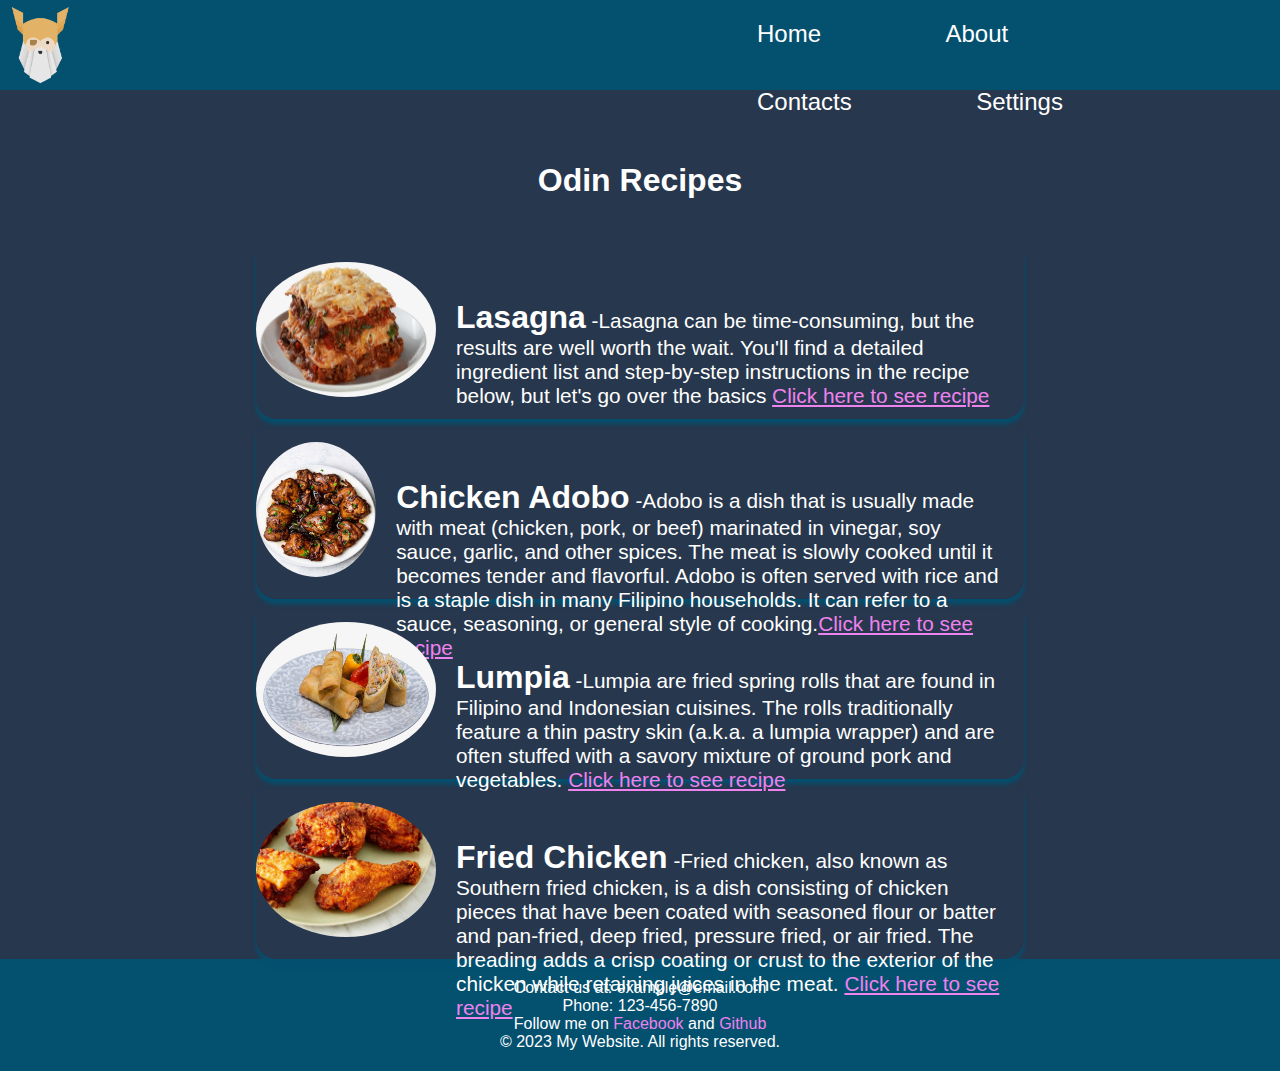
<file: index.html>
<!DOCTYPE html>
<html lang="en">
<head>
    <meta charset="UTF-8">
    <meta name="viewport" content="width=, initial-scale=1.0">
    <title>Odin's Store</title>
    <link rel="stylesheet" href="style.css">
</head>
<body>
    <div class="top-nav">
        <img src="Odin-logo.png" alt="Odin-Logo">
        <ul>
            <li ><a href="#" target="_self" rel="noopener noreferrer">Home</a></li>
            <li ><a href="#" target="_self" rel="noopener noreferrer">About</a></li>
            <li ><a href="#" target="_self" rel="noopener noreferrer">Contacts</a></li>
            <li ><a href="#" target="_self" rel="noopener noreferrer">Settings</a></li>

        </ul>
    </div>
    <h1>Odin Recipes</h1>
    <div class="container">
        <div class="lasagna-recipe">
            <img src="Lasagna.png" alt="Lasagna-photo">
            <p><strong style="font-size: 2rem;">Lasagna</strong> -Lasagna can be time-consuming, but the results are well worth the wait. You'll find a detailed ingredient list and step-by-step instructions in the recipe below, but let's go over the basics <a style="color: violet;" href="recipes/lasagna.html" target="_blank" rel="noopener noreferrer">Click here to see recipe</a></p>

        </div>
        <div class="Adobo-recipe">
            <img src="Chicken-Adobo.jpg" alt="Chickem-Adobo-photo">
            <p><strong style="font-size: 2rem;">Chicken Adobo</strong> -Adobo is a dish that is usually made with meat (chicken, pork, or beef) marinated in vinegar, soy sauce, garlic, and other spices. The meat is slowly cooked until it becomes tender and flavorful. Adobo is often served with rice and is a staple dish in many Filipino households. It can refer to a sauce, seasoning, or general style of cooking.<a style="color: violet;" href="recipes/adobo.html" target="_blank" rel="noopener noreferrer" >Click here to see recipe</a></p>

        </div>  
        <div class="Lumpia-recipe">
            <img src="Lumpia.png" alt="Lumpia-photo">
            <p><strong style="font-size: 2rem;">Lumpia</strong> -Lumpia are fried spring rolls that are found in Filipino and Indonesian cuisines. The rolls traditionally feature a thin pastry skin (a.k.a. a lumpia wrapper) and are often stuffed with a savory mixture of ground pork and vegetables. <a style="color: violet;" href="recipes/lumpia.html" target="_blank" rel="noopener noreferrer" >Click here to see recipe</a></p>

        </div>
        <div class="Chicken-recipe">
            <img src="Fried-Chicken.jpg" alt="Friedphoto">
            <p><strong style="font-size: 2rem;">Fried Chicken</strong> -Fried chicken, also known as Southern fried chicken, is a dish consisting of chicken pieces that have been coated with seasoned flour or batter and pan-fried, deep fried, pressure fried, or air fried. The breading adds a crisp coating or crust to the exterior of the chicken while retaining juices in the meat. <a style="color: violet;" href="recipes/fried-chicken.html" target="_blank" rel="noopener noreferrer" >Click here to see recipe</a></p>

        </div>
    </div>
    <footer>
        <p>Contact us at: example@email.com</p>
        <p>Phone: 123-456-7890</p>
        <p>
            Follow me on <a href="https://www.facebook.com/arnel.jocosol" target="_blank" rel="noopener noreferrer">Facebook</a>
            and <a href="https://github.com/hokosoru" target="_blank" rel="noopener noreferrer">Github</a>
        </p>
        <p>&copy; 2023 My Website. All rights reserved.</p>
    </footer>
</body>
</html>
</file>
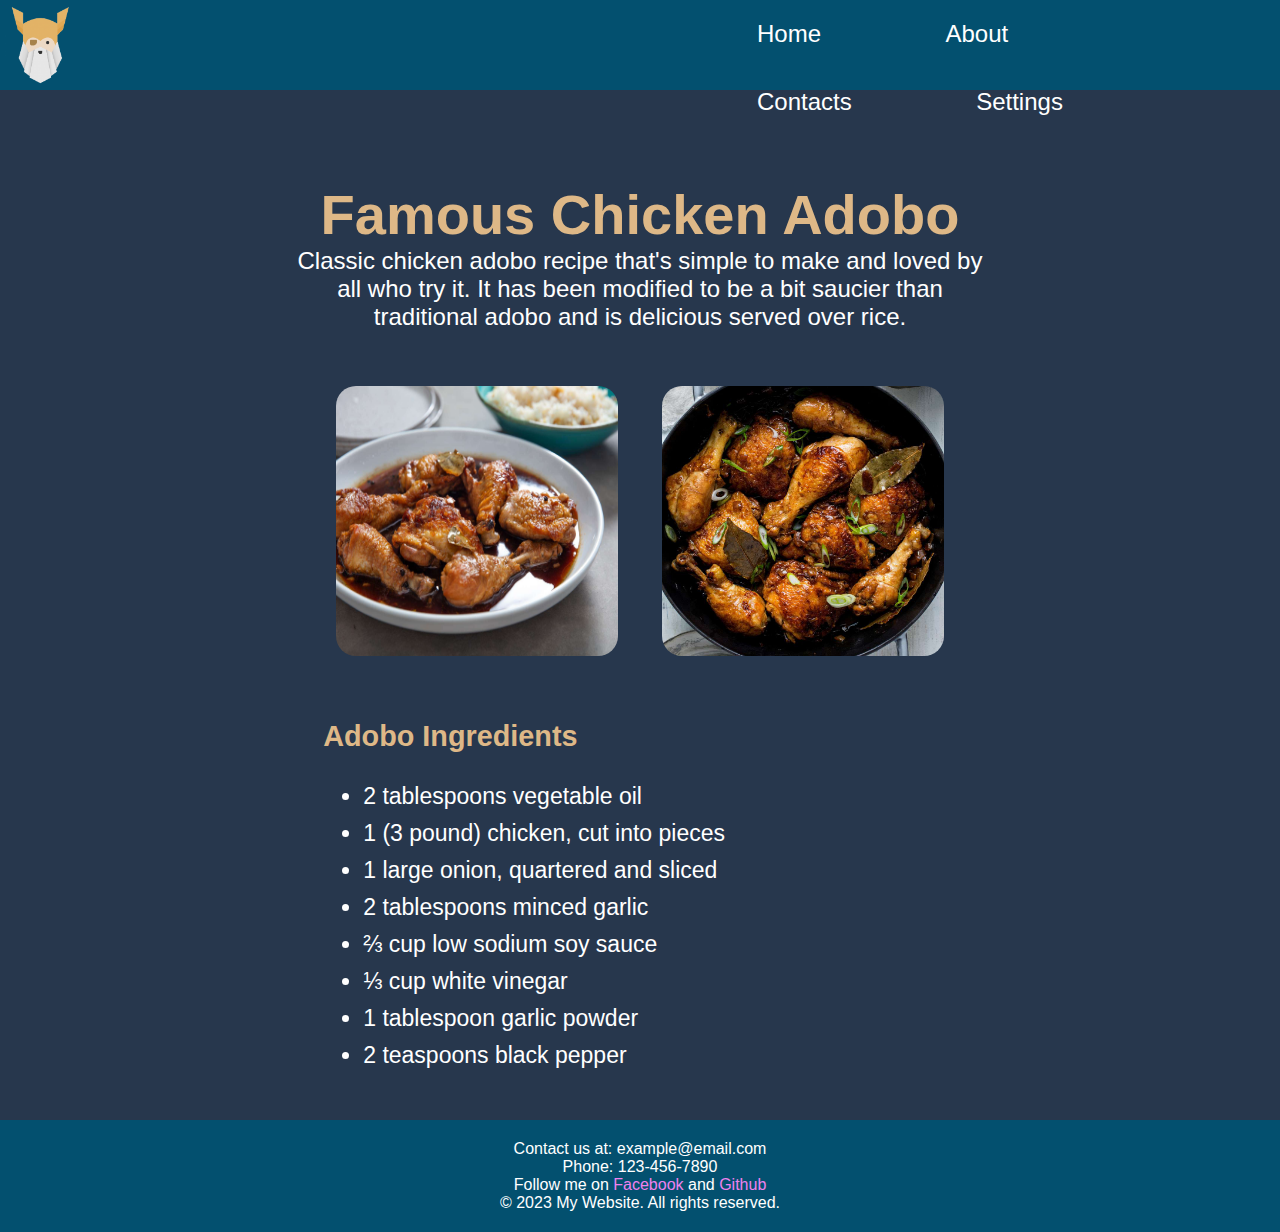
<file: recipes/adobo.html>
<!DOCTYPE html>
<html lang="en">
<head>
    <meta charset="UTF-8">
    <meta name="viewport" content="width=device-width, initial-scale=1.0">
    <link rel="stylesheet" href="recipes-style.css">
    <title>Adobo Recipe</title>
</head>
<body>
    <div class="top-nav">
        <img src="Odin-logo.png" alt="Odin-Logo">
        <ul>
            <li ><a href="#" target="_self" rel="noopener noreferrer">Home</a></li>
            <li ><a href="#" target="_self" rel="noopener noreferrer">About</a></li>
            <li ><a href="#" target="_self" rel="noopener noreferrer">Contacts</a></li>
            <li ><a href="#" target="_self" rel="noopener noreferrer">Settings</a></li>

        </ul>
    </div>
    <div class="adobo-recipes">
        <h1>Famous Chicken Adobo</h1>
        <p>Classic chicken adobo recipe that's simple to make and loved by all who try it. It has been modified to be a bit saucier than traditional adobo and is delicious served over rice.</p>
        <div class="adobo-image">
            <img src="adobo.jpg" alt="Lasagna-Finish-Product-Photo">
            <img src="adobo1.jpg" alt="Lasagna-Finish-Product-Photo">
        </div>
        <div class="adobo-ingred">
            <h3>Adobo Ingredients</h3>
            <ul>
                <li>2 tablespoons vegetable oil</li>
                <li>1 (3 pound) chicken, cut into pieces</li>
                <li>1 large onion, quartered and sliced</li>
                <li>2 tablespoons minced garlic</li>
                <li>⅔ cup low sodium soy sauce</li>
                <li>⅓ cup white vinegar</li>
                <li>1 tablespoon garlic powder</li>
                <li>2 teaspoons black pepper</li>
                <li>1 bay leaf</li>
            </ul>
            <h3>How to cook Adobo Step-by-Step</h3>
            <ol>
                <li>Heat vegetable oil in a large skillet over medium-high heat. Cook chicken pieces until golden brown, 2 to 3 minutes per side. Transfer chicken to a plate and set aside.</li>
                <li>Add onion and garlic to the skillet; cook until softened and brown, about 6 minutes.</li>
                <li>Pour in soy sauce and vinegar and season with garlic powder, black pepper, and bay leaf.</li>
                <li>Return chicken to pan, increase heat to high, and bring to a boil. Reduce heat to medium-low, cover, and simmer until chicken is tender and cooked through, 35 to 40 minutes.</li>
            </ol>
            <h3>Cooking Tips for Adobo</h3>
            <p>Cooking adobo is relatively simple, but there are a few things to keep in mind to ensure an authentic, flavorful dish:</p>
            <ul>
                <li>Use a fatty cut of meat. This kind of cut will result in a more tender and flavorful dish.</li>
                <li>Marinate the meat overnight. The longer you marinate the meat, the more intense flavors you'll unlock.</li>
                <li>Low and slow cooking method. Adobo is typically cooked over low heat for a long period of time. This allows the flavors to meld together and the meat to become tender.</li>
                <li>Taste and adjust seasoning as needed. Adobo is a dish that can be adjusted to suit personal preferences. If you prefer a sweeter adobo, add a bit more sugar. Throw in more chili peppers if you like it hot.</li>
            </ul>
        </div>
    </div>
    <footer>
        <p>Contact us at: example@email.com</p>
        <p>Phone: 123-456-7890</p>
        <p>
            Follow me on <a href="https://www.facebook.com/arnel.jocosol" target="_blank" rel="noopener noreferrer">Facebook</a>
            and <a href="https://github.com/hokosoru" target="_blank" rel="noopener noreferrer">Github</a>
        </p>
        <p>&copy; 2023 My Website. All rights reserved.</p>
    </footer>
</body>
</html>
</file>
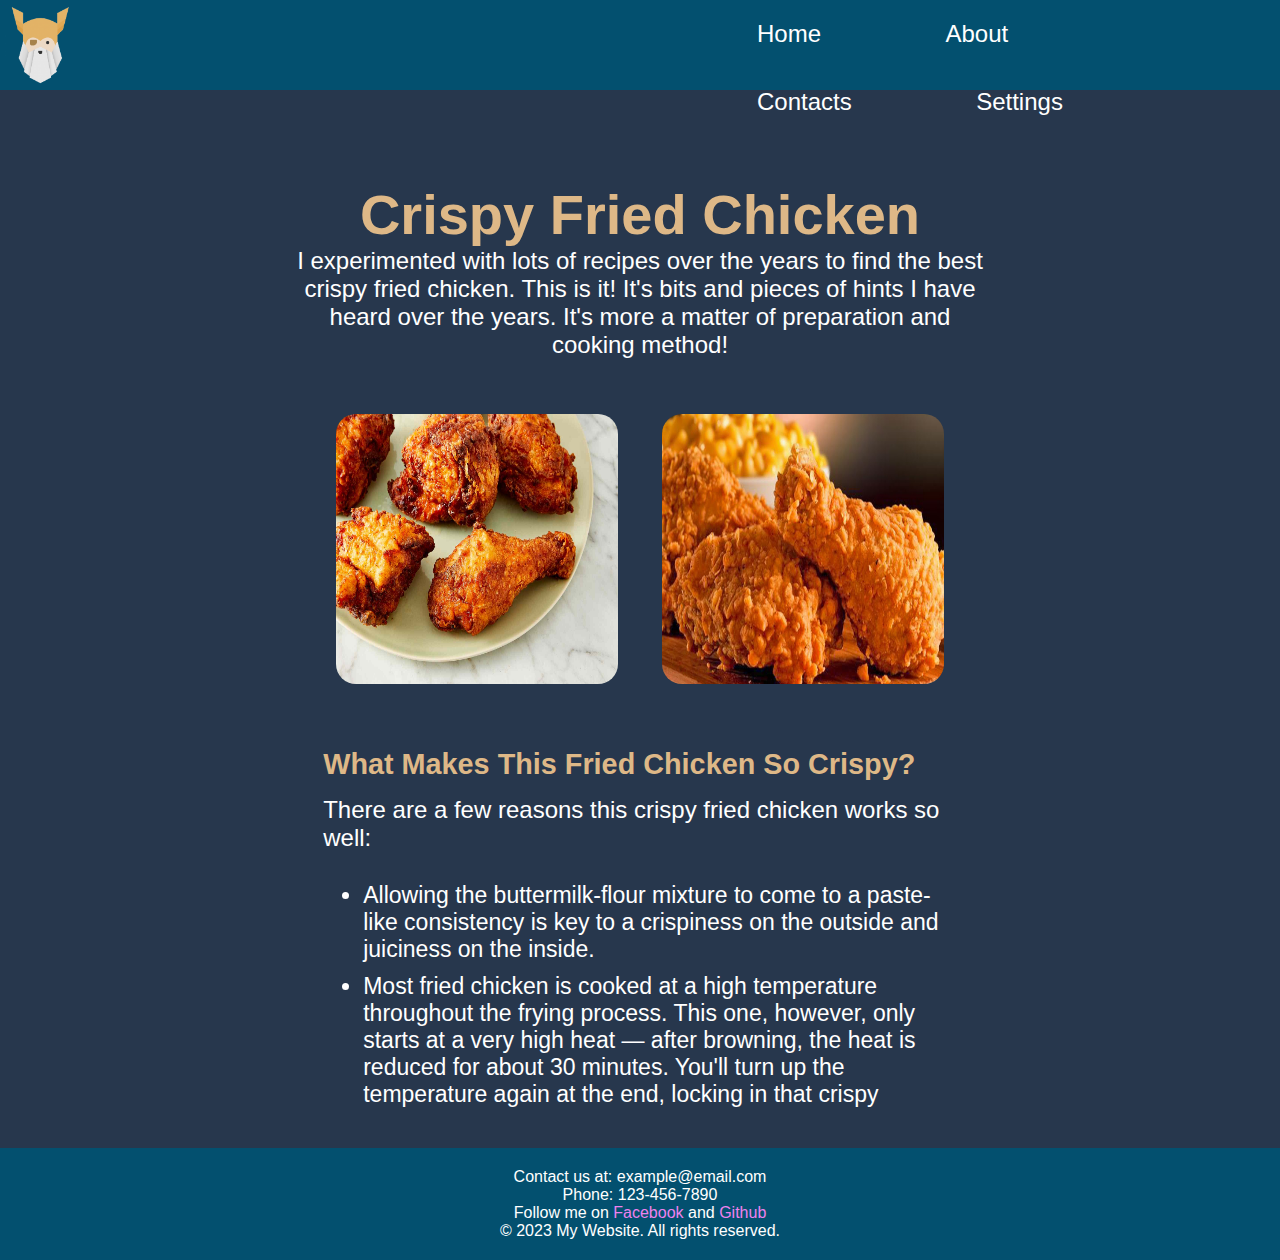
<file: recipes/fried-chicken.html>
<!DOCTYPE html>
<html lang="en">
<head>
    <meta charset="UTF-8">
    <meta name="viewport" content="width=device-width, initial-scale=1.0">
    <link rel="stylesheet" href="recipes-style.css">
    <title>Fried Chicken Recipe</title>
</head>
<body>
    <div class="top-nav">
        <img src="Odin-logo.png" alt="Odin-Logo">
        <ul>
            <li ><a href="#" target="_self" rel="noopener noreferrer">Home</a></li>
            <li ><a href="#" target="_self" rel="noopener noreferrer">About</a></li>
            <li ><a href="#" target="_self" rel="noopener noreferrer">Contacts</a></li>
            <li ><a href="#" target="_self" rel="noopener noreferrer">Settings</a></li>

        </ul>
    </div>
    <div class="fried-chicken-recipes">
        <h1>Crispy Fried Chicken</h1>
        <p>I experimented with lots of recipes over the years to find the best crispy fried chicken. This is it! It's bits and pieces of hints I have heard over the years. It's more a matter of preparation and cooking method!</p>
        <div class="fried-chicken-image">
            <img src="fried-chicken.jpg" alt="Lasagna-Finish-Product-Photo">
            <img src="fried-chicken1.jpg" alt="Lasagna-Finish-Product-Photo">
        </div>
        <div class="fried-chicken-ingred">
            <h3>What Makes This Fried Chicken So Crispy?</h3>
            <p>There are a few reasons this crispy fried chicken works so well:</p>
            <ul>
                <li>Allowing the buttermilk-flour mixture to come to a paste-like consistency is key to a crispiness on the outside and juiciness on the inside.</li>
                <li>Most fried chicken is cooked at a high temperature throughout the frying process. This one, however, only starts at a very high heat — after browning, the heat is reduced for about 30 minutes. You'll turn up the temperature again at the end, locking in that crispy texture.</li>
                <li>Paprika adds smoky flavor and has a low smoke point, which helps with browning the chicken.</li>
            </ul>
            <h3>Crispy Fried Chicken Ingredients</h3>
            <p>Here's what you'll need to make the best, crispiest fried chicken of your life:</p>
            <ul>
                <li><strong style="color: orange;">Chicken </strong>Cut a four-pound whole chicken into pieces or purchase four pounds of breasts, drumsticks, wings, legs, and/or thighs at the grocery store.</li>
                <li><strong style="color: orange;">Buttermilk </strong>Acidic buttermilk tenderizes the chicken without making it too tough. Also, it helps the flour mixture stick to the chicken.</li>
                <li><strong style="color: orange;">Flour </strong>All-purpose flour gives the buttermilk and seasonings something to stick to, while ensuring a wonderfully crispy crust.</li>
                <li><strong style="color: orange;">Seasonings </strong>This crispy fried chicken recipe calls for paprika (which helps with browning), salt, and pepper. You can add more spices and seasonings to taste.</li>
                <li><strong style="color: orange;">Oil </strong>Vegetable oil is perfect for frying chicken because it has a high smoke point.</li>
            </ul>
            <h3>Steps on How to Make Crispy Fried Chicken</h3>
            <ol>
                <li>Take your cut up chicken pieces and skin them if you prefer.</li>
                <li>Put the flour in a large plastic bag (let the amount of chicken you are cooking dictate the amount of flour you use). Season the flour with paprika, salt and pepper to taste (paprika helps to brown the chicken).</li>
                <li>Dip chicken pieces in buttermilk then, a few at a time, put them in the bag with the flour, seal the bag and shake to coat well.</li>
                <li>Place the coated chicken on a cookie sheet or tray, and cover with a clean dish towel or waxed paper. <i>LET SIT UNTIL THE FLOUR IS OF A PASTE-LIKE CONSISTENCY. THIS IS CRUCIAL!</i> </li>
                <li>Fill a large skillet (cast iron is best) about 1/3 to 1/2 full with vegetable oil. Heat until VERY hot.</li>
                <li>Put in as many chicken pieces as the skillet can hold. Brown the chicken in HOT oil on both sides.</li>
                <li>When browned, reduce heat and cover skillet; let cook for 30 minutes (the chicken will be cooked through but not crispy). Remove cover, raise heat again, and continue to fry until crispy.</li>
                <li>Drain the fried chicken on paper towels. Depending on how much chicken you have, you may have to fry in a few shifts. Keep the finished chicken in a slightly warm oven while preparing the rest.</li>
            </ol>
        </div>
    </div>
    <footer>
        <p>Contact us at: example@email.com</p>
        <p>Phone: 123-456-7890</p>
        <p>
            Follow me on <a href="https://www.facebook.com/arnel.jocosol" target="_blank" rel="noopener noreferrer">Facebook</a>
            and <a href="https://github.com/hokosoru" target="_blank" rel="noopener noreferrer">Github</a>
        </p>
        <p>&copy; 2023 My Website. All rights reserved.</p>
    </footer>
</body>
</html>
</file>
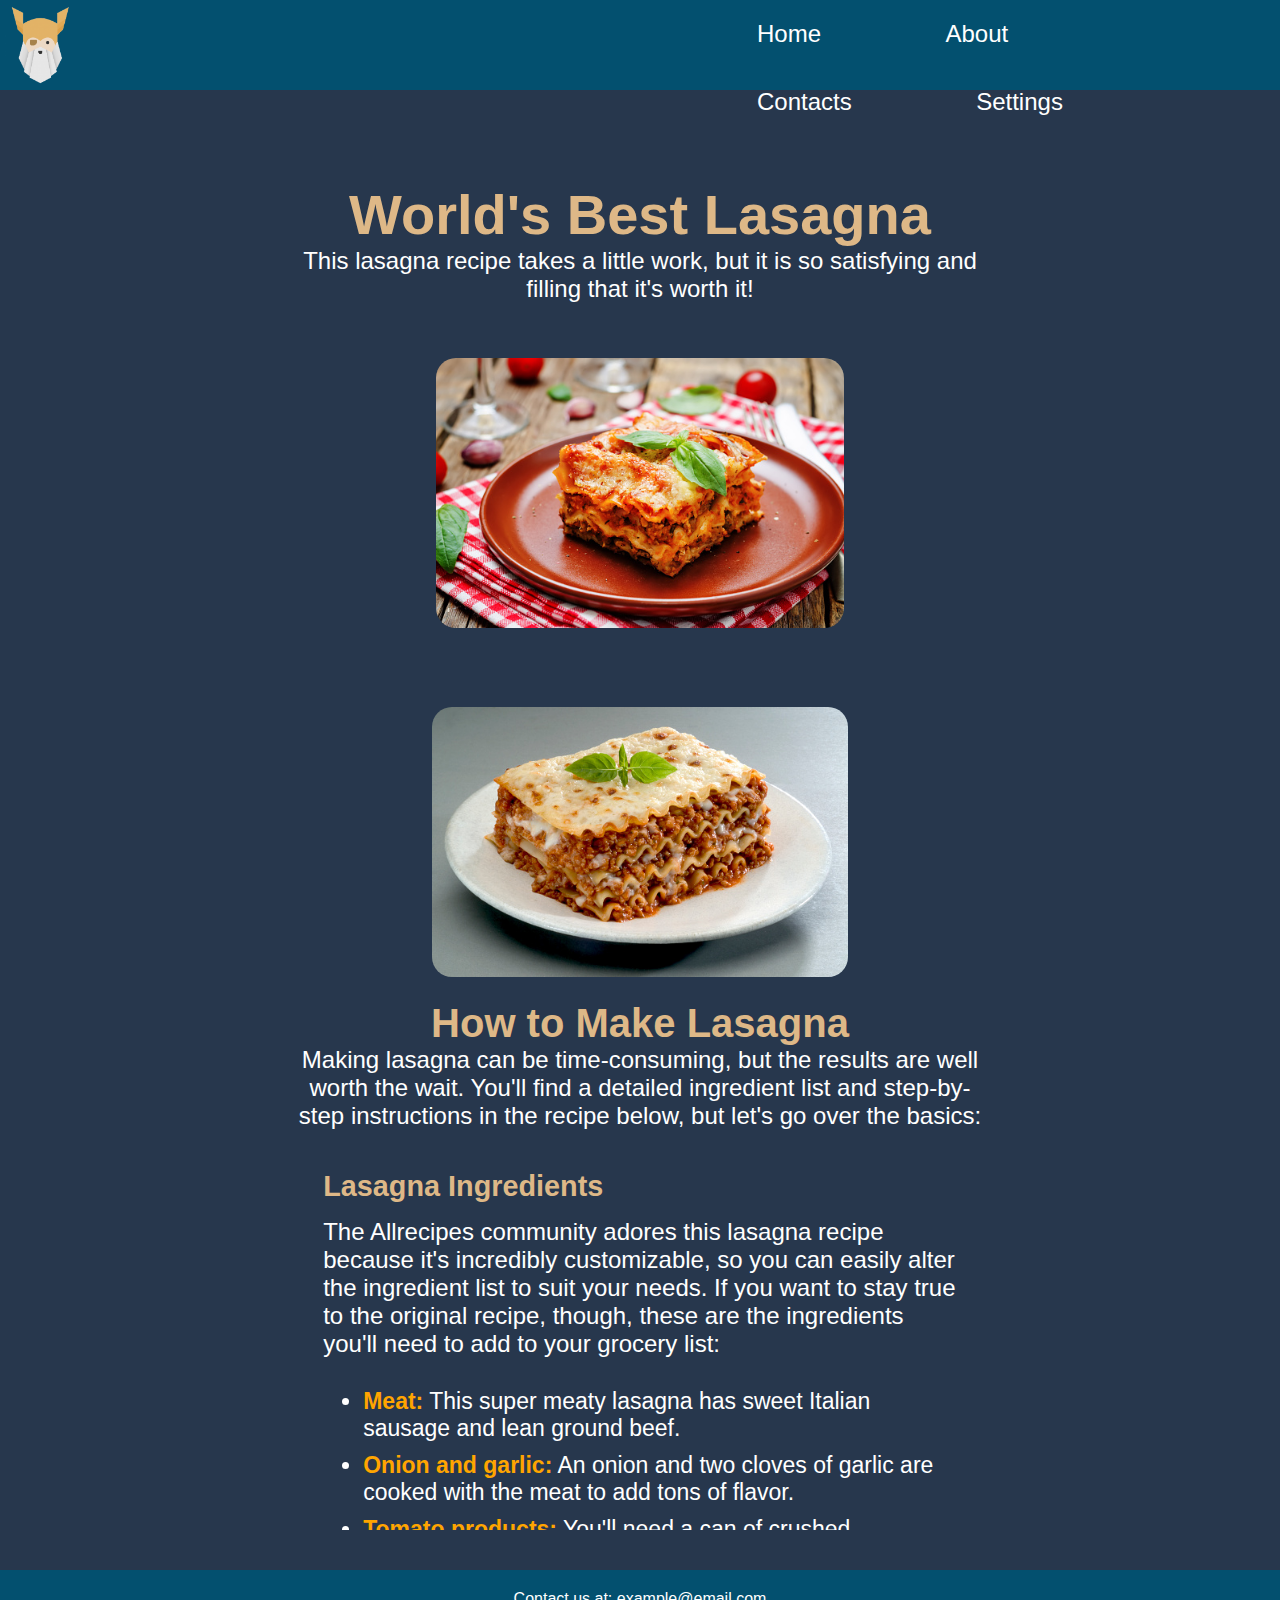
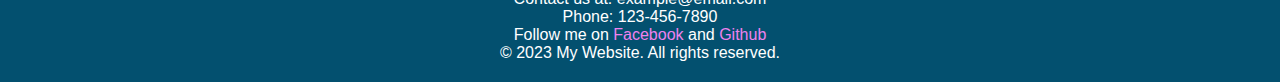
<file: recipes/lasagna.html>
<!DOCTYPE html>
<html lang="en">
<head>
    <meta charset="UTF-8">
    <meta name="viewport" content="width=device-width, initial-scale=1.0">
    <link rel="stylesheet" href="recipes-style.css">
    <title>Lasagna Recipe</title>
</head>
<body>
    <div class="top-nav">
        <img src="Odin-logo.png" alt="Odin-Logo">
        <ul>
            <li ><a href="#" target="_self" rel="noopener noreferrer">Home</a></li>
            <li ><a href="#" target="_self" rel="noopener noreferrer">About</a></li>
            <li ><a href="#" target="_self" rel="noopener noreferrer">Contacts</a></li>
            <li ><a href="#" target="_self" rel="noopener noreferrer">Settings</a></li>

        </ul>
    </div>
    <div class="lasagna-recipes">
        <h1>World's Best Lasagna</h1>
        <p>This lasagna recipe takes a little work, but it is so satisfying and filling that it's worth it!</p>
        <div class="lasagna-image">
            <img src="lasagna.jpg" alt="Lasagna-Finish-Product-Photo">
            <img src="lasagna1.jpg" alt="Lasagna-Finish-Product-Photo">
        </div>
        <h2>How to Make Lasagna</h2>
        <p>Making lasagna can be time-consuming, but the results are well worth the wait. You'll find a detailed ingredient list and step-by-step instructions in the recipe below, but let's go over the basics:</p>
        <div class="lasagna-ingred">
            <h3>Lasagna Ingredients</h3>
            <p>The Allrecipes community adores this lasagna recipe because it's incredibly customizable, so you can easily alter the ingredient list to suit your needs. If you want to stay true to the original recipe, though, these are the ingredients you'll need to add to your grocery list:</p>
            <ul>
                <li><strong style="color: orange;">Meat:</strong> This super meaty lasagna has sweet Italian sausage and lean ground beef.</li>
                <li><strong style="color: orange;">Onion and garlic:</strong> An onion and two cloves of garlic are cooked with the meat to add tons of flavor.</li>
                <li><strong style="color: orange;">Tomato products:</strong> You'll need a can of crushed tomatoes, two cans of tomato sauce, and two cans of tomato paste.</li>
                <li><strong style="color: orange;">Sugar:</strong> Two tablespoons of white sugar add subtle sweetness and enhance the flavor of the sauce.</li>
                <li><strong style="color: orange;">Spices and seasonings:</strong> This lasagna recipe is flavored with fresh parsley, dried basil leaves, salt, Italian seasoning, fennel seeds, and black pepper.</li>
                <li><strong style="color: orange;">Lasagna noodles:</strong> Use store-bought or homemade lasagna noodles.</li>
                <li><strong style="color: orange;">Cheeses:</strong> Parmesan, mozzarella, and ricotta cheese make this lasagna extra decadent.</li>
                <li><strong style="color: orange;">Egg: </strong>An egg helps bind the ricotta so it doesn't ooze out of the lasagna when you cut into it.</li>
            </ul>
            <h3>How to cook Lasagna Step-by-Step</h3>
            <p>Here's a very brief overview of what you can expect when you make homemade lasagna:</p>
            <ol>
                <li>Make the meat sauce.</li>
                <li>Cook the noodles.</li>
                <li>Make the ricotta mixture.</li>
                <li>Layer the lasagna according to the recipe instructions.</li>
                <li>Cover with foil and bake.</li>
                <li>Let the lasagna rest before serving.</li>
            </ol>
            <h3>How to Layer Lasagna</h3>
            <p>The detailed layering instructions can be found in the recipe below, but this is the order you'll follow:</p>
            <ol>
                <li>Meat sauce</li>
                <li>Noodles</li>
                <li>Ricotta mixture</li>
                <li>Mozzarella slices</li>
                <li>Meat sauce</li>
                <li>Parmesan cheese</li>
                <li>Repeat the layers, then top with the remaining Parmesan.</li>
            </ol>
            <h3>How Long to Cook Lasagna</h3>
            <p>The assembled lasagna should take about 50 minutes to cook in an oven preheated to 375 degrees F. Cover it with foil for the first 25 minutes, then let it cook uncovered for the final 25 minutes. Also, it's important to let the lasagna rest at room temperature for about 15 minutes before you cut into it.</p>
        </div>
    </div>
    <footer>
        <p>Contact us at: example@email.com</p>
        <p>Phone: 123-456-7890</p>
        <p>
            Follow me on <a href="https://www.facebook.com/arnel.jocosol" target="_blank" rel="noopener noreferrer">Facebook</a>
            and <a href="https://github.com/hokosoru" target="_blank" rel="noopener noreferrer">Github</a>
        </p>
        <p>&copy; 2023 My Website. All rights reserved.</p>
    </footer>
</body>
</html>
</file>
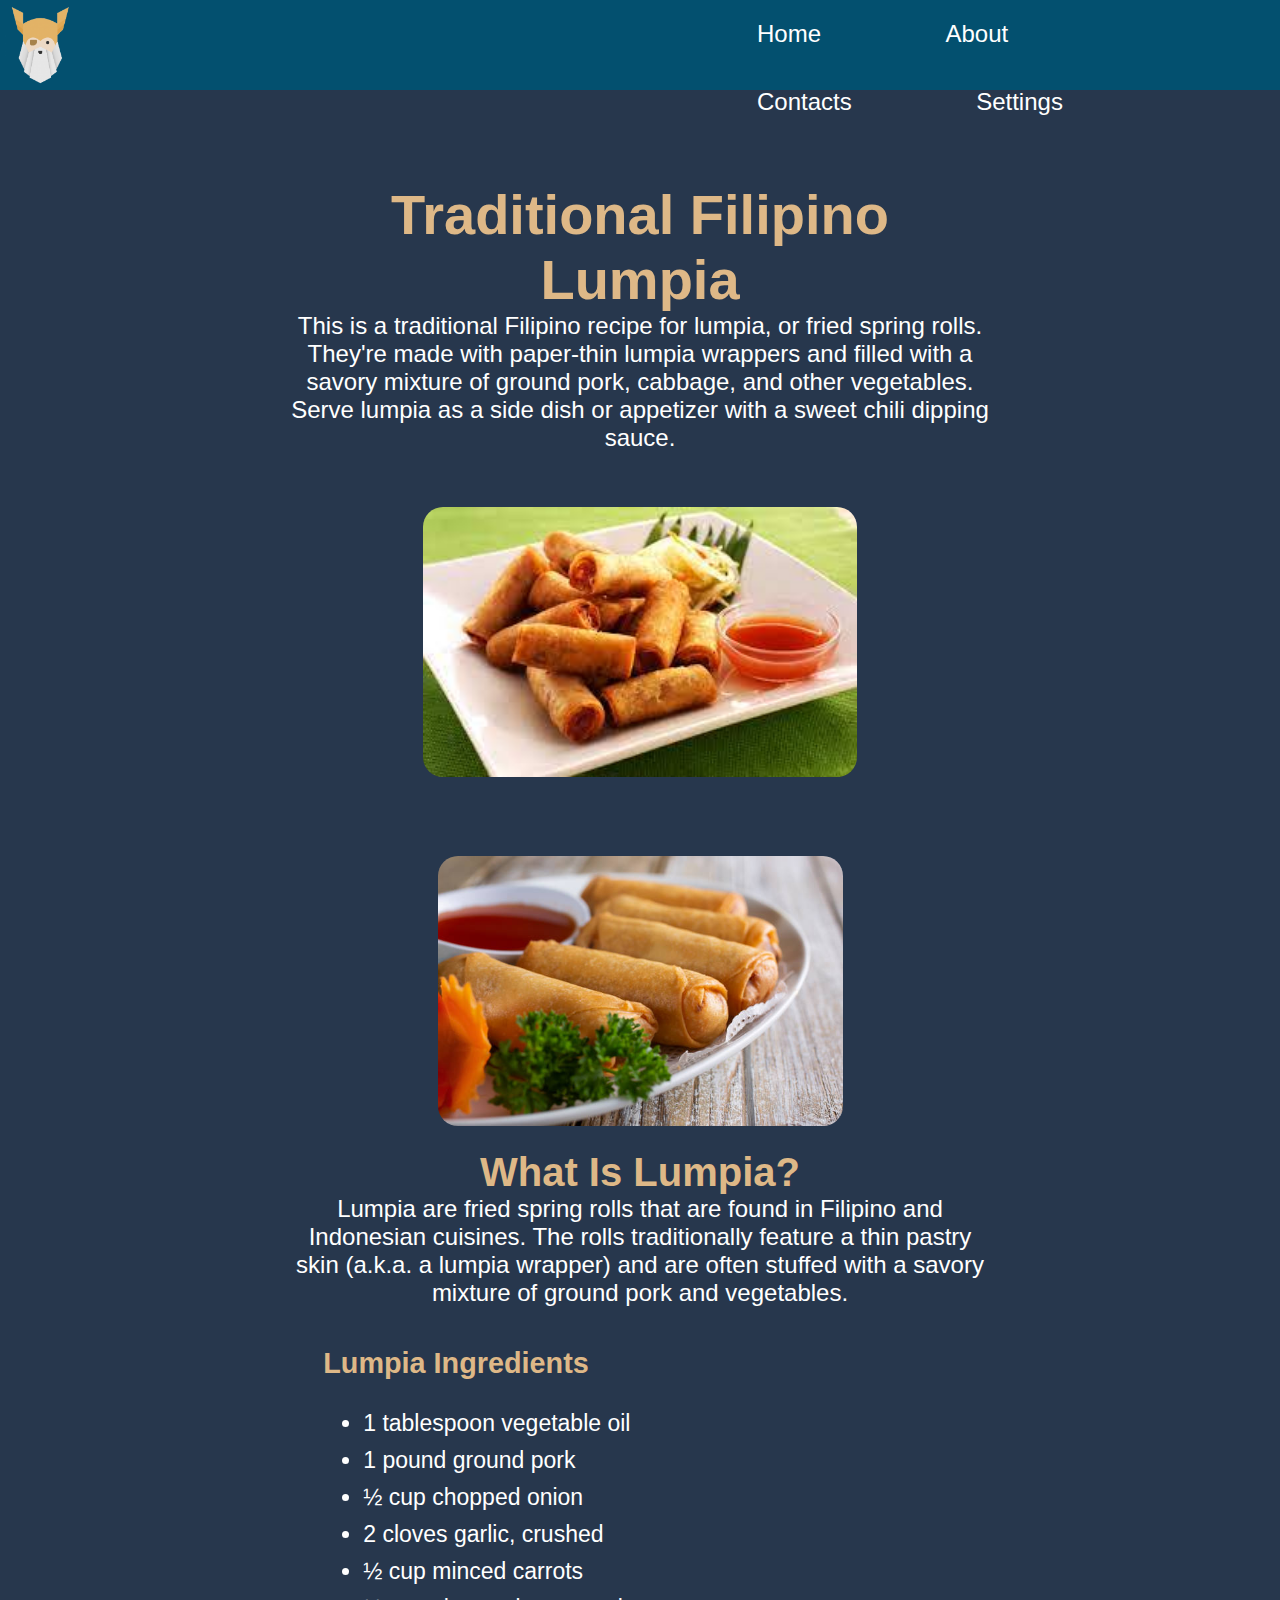
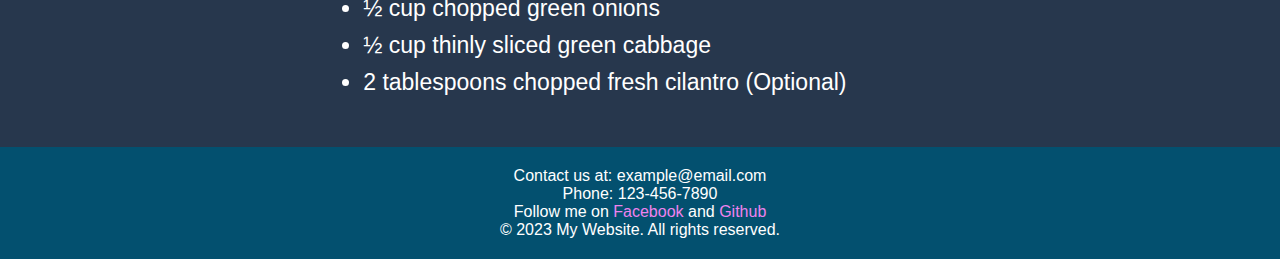
<file: recipes/lumpia.html>
<!DOCTYPE html>
<html lang="en">
<head>
    <meta charset="UTF-8">
    <meta name="viewport" content="width=device-width, initial-scale=1.0">
    <link rel="stylesheet" href="recipes-style.css">
    <title>Lumpia Recipe</title>
</head>
<body>
    <div class="top-nav">
        <img src="Odin-logo.png" alt="Odin-Logo">
        <ul>
            <li ><a href="#" target="_self" rel="noopener noreferrer">Home</a></li>
            <li ><a href="#" target="_self" rel="noopener noreferrer">About</a></li>
            <li ><a href="#" target="_self" rel="noopener noreferrer">Contacts</a></li>
            <li ><a href="#" target="_self" rel="noopener noreferrer">Settings</a></li>

        </ul>
    </div>
    <div class="lasagna-recipes">
        <h1>Traditional Filipino Lumpia</h1>
        <p>This is a traditional Filipino recipe for lumpia, or fried spring rolls. They're made with paper-thin lumpia wrappers and filled with a savory mixture of ground pork, cabbage, and other vegetables. Serve lumpia as a side dish or appetizer with a sweet chili dipping sauce.</p>
        <div class="lasagna-image">
            <img src="lumpia.jpeg" alt="Lasagna-Finish-Product-Photo">
            <img src="lumpia1.jpg" alt="Lasagna-Finish-Product-Photo">
        </div>
        <h2>What Is Lumpia?</h2>
        <p>Lumpia are fried spring rolls that are found in Filipino and Indonesian cuisines. The rolls traditionally feature a thin pastry skin (a.k.a. a lumpia wrapper) and are often stuffed with a savory mixture of ground pork and vegetables.</p>
        <div class="lasagna-ingred">
            <h3>Lumpia Ingredients</h3>
            <ul>
                <li>1 tablespoon vegetable oil</li>
                <li>1 pound ground pork</li>
                <li>½ cup chopped onion</li>
                <li>2 cloves garlic, crushed</li>
                <li>½ cup minced carrots</li>
                <li>½ cup chopped green onions</li>
                <li>½ cup thinly sliced green cabbage</li>
                <li>2 tablespoons chopped fresh cilantro (Optional)</li>
                <li>1 teaspoon ground black pepper</li>
                <li>1 teaspoon salt</li>
                <li>1 teaspoon garlic powder</li>
                <li>1 teaspoon soy sauce</li>
                <li>30 lumpia wrappers</li>
                <li>2 cups vegetable oil for frying, or as needed</li>
            </ul>
            <h3>How to make Lumpia Step-by-Step</h3>
            <ol>
                <li>Heat 1 tablespoon vegetable oil in a wok or large skillet over high heat. Add pork; cook and stir until crumbly and no pink is showing, 5 to 7 minutes. Remove pork from the pan and set aside. Drain grease from the pan, leaving just a thin coating.</li>
                <li>Add onion and garlic to the pan; cook and stir until fragrant, about 2 minutes. Stir in the cooked pork, carrots, green onions, cabbage, and cilantro. Season with pepper, salt, garlic powder, and soy sauce. Remove from the heat, and set aside until cool enough to handle, about 5 minutes.</li>
                <li>Assemble lumpia: Place 3 heaping tablespoons of filling diagonally near one corner of a lumpia wrapper, leaving a 1 1/2 inch space at both ends. Fold the side along the length of the filling over the filling, tuck in both ends, and roll neatly and tightly to close. Moisten the other side of the wrapper with water to seal the edge. Transfer to a plate and cover with plastic wrap to retain moisture. Repeat to assemble remaining lumpia.</li>
                <li>Heat 1/2 inch vegetable oil in a heavy skillet over medium heat for 5 minutes.</li>
                <li>Slide 3 to 4 lumpia into the hot oil, making sure the seams are facing down. Fry, turning occasionally, until all sides are golden brown, 1 to 2 minutes. Transfer to a paper towel-lined plate to drain. Repeat to fry remaining lumpia. Serve immediately.</li>
            </ol>
        </div>
    </div>
    <footer>
        <p>Contact us at: example@email.com</p>
        <p>Phone: 123-456-7890</p>
        <p>
            Follow me on <a href="https://www.facebook.com/arnel.jocosol" target="_blank" rel="noopener noreferrer">Facebook</a>
            and <a href="https://github.com/hokosoru" target="_blank" rel="noopener noreferrer">Github</a>
        </p>
        <p>&copy; 2023 My Website. All rights reserved.</p>
    </footer>
</body>
</html>
</file>
<file: style.css>
*{
    font-family: sans-serif;
    margin: auto;
    color: white;
}
body{
    background-color: #27374D;
}
/* Nav Section */
.top-nav{
    width: 100%;
    height: 10vh;
    background-color: #03506F;
    display: flex;
    justify-content: space-between;
    align-items: center;
}
.top-nav img{
    height: 9vh;
    width: 10vh;
    padding-right: 45%;
}
.top-nav ul li {
    display: inline-block;
    padding: 20px 50px 20px 50px;
    list-style: none;
    font-size: 1.5rem;
}
.top-nav ul li a{
    text-decoration: none;
    padding: 10px;
}
.top-nav ul li a:hover{
    cursor: pointer;
    background-color: #27374D ;
    border-radius: 10px;
    text-decoration: underline;
}
h1{
    margin-top: 8vh;
    text-align: center;
}
.container{
    padding-top: 40px;
    display: flex;
    flex-direction: column;
    justify-content: center;
    align-items: center;

}
/* Lasagna Section */
.container .lasagna-recipe{
    display: flex;
    flex-direction: row;
    width: 60%;
    height: 20vh;
    box-shadow: 0px 5px 5px 0px #03506F;
    border-radius: 20px;
}
.container .lasagna-recipe img{
    border-radius: 50%;
    width: 20vh;
    height: 15vh;
}
.container .lasagna-recipe p{
    margin:60px 20px 0px 20px;
    font-size: 1.3rem;
}
.container .lasagna-recipe a:hover{
    cursor: pointer;
    background-color: #0B2447;
}
/* Adobo Section */
.container .Adobo-recipe{
    display: flex;
    flex-direction: row;
    width: 60%;
    height: 20vh;
    box-shadow: 0px 5px 5px 0px #03506F;
    border-radius: 20px;
}
.container .Adobo-recipe img{
    border-radius: 50%;
    width: 700px;
    height: 15vh;
}
.container .Adobo-recipe p{
    margin:60px 20px 0px 20px;
    font-size: 1.3rem;
}
.container .Adoborecipe a:hover{
    cursor: pointer;
    background-color: #0B2447;
}
/* Lumpia Section */
.container .Lumpia-recipe{
    display: flex;
    flex-direction: row;
    width: 60%;
    height: 20vh;
    box-shadow: 0px 5px 5px 0px #03506F;
    border-radius: 20px;
}
.container .Lumpia-recipe img{
    border-radius: 50%;
    width: 20vh;
    height: 15vh;
}
.container .Lumpia-recipe p{
    margin:60px 20px 0px 20px;
    font-size: 1.3rem;
}
.container .Lumpia-recipe a:hover{
    cursor: pointer;
    background-color: #0B2447;
}
/* Fried Chicken Section */
.container .Chicken-recipe{
    display: flex;
    flex-direction: row;
    width: 60%;
    height: 20vh;
    box-shadow: 0px 5px 5px 0px #03506F;
    border-radius: 20px;
}
.container .Chicken-recipe img{
    border-radius: 50%;
    width: 20vh;
    height: 15vh;
}
.container .Chicken-recipe p{
    margin:60px 20px 0px 20px;
    font-size: 1.3rem;
}
.container .Chicken-recipe a:hover{
    cursor: pointer;
    background-color: #0B2447;
}
/* Footer Section */
footer {
    background-color: #03506F;
    color: #FFFFFF;
    padding: 20px;
    text-align: center;
}
footer a {
    color:violet;
    text-decoration: none;
}
footer a:hover {
    text-decoration: underline;
}
</file>
<file: recipes/recipes-style.css>
*{
    font-family: sans-serif;
    margin: auto;
    color: white;
}
body{
    background-color: #27374D;
}
body ::-webkit-scrollbar{
    display: none;
}
/* Top Nav Section */
.top-nav{
    width: 100%;
    height: 10vh;
    background-color: #03506F;
    display: flex;
    justify-content: space-between;
    align-items: center;
}
.top-nav img{
    height: 9vh;
    width: 10vh;
    padding-right: 45%;
}
.top-nav ul li {
    display: inline-block;
    padding: 20px 50px 20px 50px;
    list-style: none;
    font-size: 1.5rem;
}
.top-nav ul li a{
    text-decoration: none;
    padding: 10px;
}
.top-nav ul li a:hover{
    cursor: pointer;
    background-color: #27374D ;
    border-radius: 10px;
    text-decoration: underline;
}
/* Lasagna Recipe */
.lasagna-recipes{
    width: 55%;
    overflow-y: auto; 
    padding: 20px;
    display: flex;
    flex-direction: column;
    justify-content: center;
    align-items: center;
    text-align: center;
    scroll-behavior: smooth;
    scrollbar-width: none;
}
.lasagna-recipes h1{
    text-align: center;
    margin-top: 8vh;
    font-size: 3.5rem;
    color: burlywood;
}
.lasagna-recipes p{
    font-size: 24px;
}
.lasagna-recipes .lasagna-images{
    display: flex;
    flex-direction: row;
}
.lasagna-recipes .lasagna-image img{
    height: 30vh;
    margin-top: 35px;
    border-radius: 40px;
    padding: 20px;
}
.lasagna-recipes h2{
    text-align: left;
    font-size: 2.5rem;
    color: burlywood;
}
/* Ingredients Section and Steps for Lasagna*/
.lasagna-recipes .lasagna-ingred{
    width: 90%;
    height: 40vh;
    text-align: left;
    margin-top: 20px;
}
.lasagna-recipes .lasagna-ingred h3{
    font-size: 1.8rem;
    color: burlywood;
    margin-bottom: 15px;
    margin-top: 20px;
}
.lasagna-recipes .lasagna-ingred ul{
    margin-top:20px;
}
.lasagna-recipes .lasagna-ingred ul li{
    font-size: 23px;
    padding-top: 10px;
}
.lasagna-recipes .lasagna-ingred ol{
    margin-top:20px;
}
.lasagna-recipes .lasagna-ingred ol li{
    font-size: 23px;
    padding-top: 10px;
}
/* Footer Section */
footer {
    margin-top: 40px;
    bottom: 0;
    background-color: #03506F;
    color: #FFFFFF;
    padding: 20px;
    text-align: center;
}
footer a {
    color:violet;
    text-decoration: none;
}
footer a:hover {
    text-decoration: underline;
}
/* Adobo Recipe Section */
.adobo-recipes{
    width: 55%;
    overflow-y: auto; 
    padding: 20px;
    display: flex;
    flex-direction: column;
    justify-content: center;
    align-items: center;
    text-align: center;
    scroll-behavior: smooth;
    scrollbar-width: none;
}
.adobo-recipes h1{
    text-align: center;
    margin-top: 8vh;
    font-size: 3.5rem;
    color: burlywood;
}
.adobo-recipes p{
    font-size: 24px;
}
.adobo-recipes .adobo-images{
    display: flex;
    flex-direction: row;
}
.adobo-recipes .adobo-image img{
    width: 40%;
    height: 30vh;
    margin-top: 35px;
    border-radius: 40px;
    padding: 20px;
}
/* Ingredients Section and Steps for Adobo*/
.adobo-recipes .adobo-ingred{
    width: 90%;
    height: 40vh;
    text-align: left;
    margin-top: 20px;
}
.adobo-recipes .adobo-ingred h3{
    font-size: 1.8rem;
    color: burlywood;
    margin-bottom: 15px;
    margin-top: 20px;
}
.adobo-recipes .adobo-ingred ul{
    margin-top:20px;
}
.adobo-recipes .adobo-ingred ul li{
    font-size: 23px;
    padding-top: 10px;
}
.adobo-recipes .adobo-ingred ol{
    margin-top:20px;
}
.adobo-recipes .adobo-ingred ol li{
    font-size: 23px;
    padding-top: 10px;
}
/* Lumpia Recipe Section */
.lumpia-recipes{
    width: 55%;
    overflow-y: auto; 
    padding: 20px;
    display: flex;
    flex-direction: column;
    justify-content: center;
    align-items: center;
    text-align: center;
    scroll-behavior: smooth;
    scrollbar-width: none;
}
.lumpia-recipes h1{
    text-align: center;
    margin-top: 8vh;
    font-size: 3.5rem;
    color: burlywood;
}
.lumpia-recipes p{
    font-size: 24px;
}
.lumpia-recipes .lumpia-images{
    display: flex;
    flex-direction: row;
}
.lumpia-recipes .lumpia-image img{
    width: 40%;
    height: 30vh;
    margin-top: 35px;
    border-radius: 40px;
    padding: 20px;
}
/* Ingredients Section and Steps for Lumpia*/
.lumpia-recipes .lumpia-ingred{
    width: 90%;
    height: 40vh;
    text-align: left;
    margin-top: 20px;
}
.lumpia-recipes .lumpia-ingred h3{
    font-size: 1.8rem;
    color: burlywood;
    margin-bottom: 15px;
    margin-top: 20px;
}
.lumpia-recipes .lumpia-ingred ul{
    margin-top:20px;
}
.lumpia-recipes .lumpia-ingred ul li{
    font-size: 23px;
    padding-top: 10px;
}
.lumpia-recipes .lumpia-ingred ol{
    margin-top:20px;
}
.lumpia-recipes .lumpia-ingred ol li{
    font-size: 23px;
    padding-top: 10px;
}
/* Fried Chicken Section */
.fried-chicken-recipes{
    width: 55%;
    overflow-y: auto; 
    padding: 20px;
    display: flex;
    flex-direction: column;
    justify-content: center;
    align-items: center;
    text-align: center;
    scroll-behavior: smooth;
    scrollbar-width: none;
}
.fried-chicken-recipes h1{
    text-align: center;
    margin-top: 8vh;
    font-size: 3.5rem;
    color: burlywood;
}
.fried-chicken-recipes p{
    font-size: 24px;
}
.fried-chicken-recipes .fried-chicken-images{
    display: flex;
    flex-direction: row;
}
.fried-chicken-recipes .fried-chicken-image img{
    width: 40%;
    height: 30vh;
    margin-top: 35px;
    border-radius: 40px;
    padding: 20px;
}
/* Ingredients Section and Steps for Fried Chicken*/
.fried-chicken-recipes .fried-chicken-ingred{
    width: 90%;
    height: 40vh;
    text-align: left;
    margin-top: 20px;
}
.fried-chicken-recipes .fried-chicken-ingred h3{
    font-size: 1.8rem;
    color: burlywood;
    margin-bottom: 15px;
    margin-top: 20px;
}
.fried-chicken-recipes .fried-chicken-ingred ul{
    margin-top:20px;
}
.fried-chicken-recipes .fried-chicken-ingred ul li{
    font-size: 23px;
    padding-top: 10px;
}
.fried-chicken-recipes .fried-chicken-ingred ol{
    margin-top:20px;
}
.fried-chicken-recipes .fried-chicken-ingred ol li{
    font-size: 23px;
    padding-top: 10px;
}
</file>
